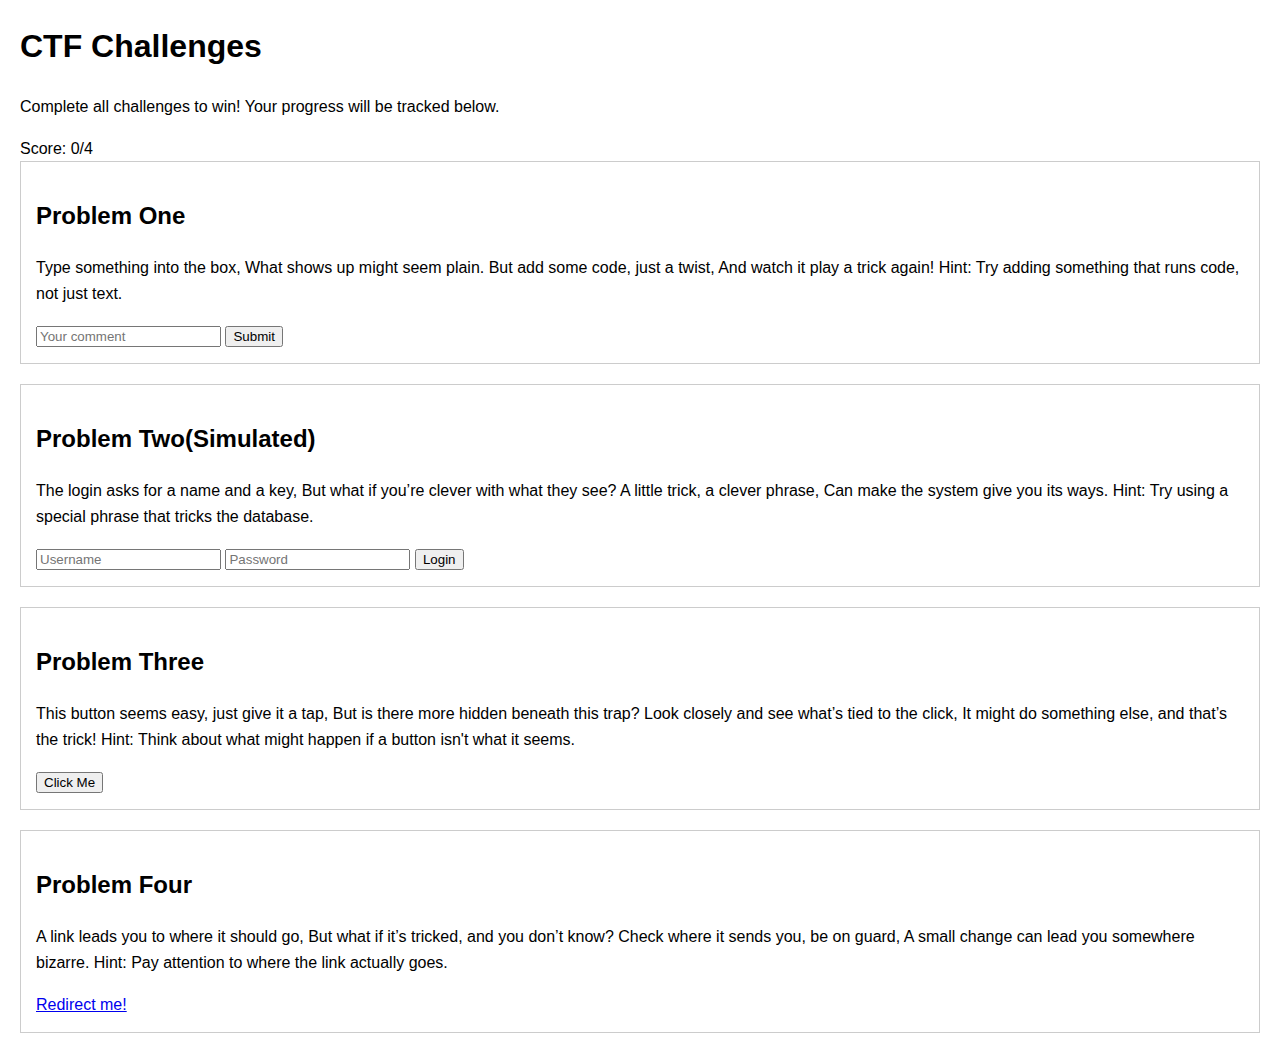
<file: ctf/test.html>
<!DOCTYPE html>
<html lang="en">
<head>
    <meta charset="UTF-8">
    <meta name="viewport" content="width=device-width, initial-scale=1.0">
    <title>CTF Challenges</title>
    <style>
        body {
            font-family: Arial, sans-serif;
            line-height: 1.6;
            margin: 20px;
        }
        .challenge {
            border: 1px solid #ccc;
            padding: 15px;
            margin-bottom: 20px;
        }
        .completed {
            background-color: #d4edda;
        }
    </style>
</head>
<body>
    <h1>CTF Challenges</h1>
    <p>Complete all challenges to win! Your progress will be tracked below.</p>
    <div id="score">Score: 0/4</div>

    <!-- XSS Challenge -->
    <div class="challenge" id="challenge-xss">
        <h2>Problem One</h2>
        <p>Type something into the box,
            What shows up might seem plain.
            But add some code, just a twist,
            And watch it play a trick again!
            Hint: Try adding something that runs code, not just text.
        </p>
        <form id="xss-form">
            <input type="text" id="xss-input" placeholder="Your comment">
            <button type="submit">Submit</button>
        </form>
        <div id="xss-output"></div>
    </div>

    <!-- SQL Injection Challenge -->
    <div class="challenge" id="challenge-sql">
        <h2>Problem Two(Simulated)</h2>
        <p>The login asks for a name and a key,
            But what if you’re clever with what they see?
            A little trick, a clever phrase,
            Can make the system give you its ways.
            Hint: Try using a special phrase that tricks the database.
        </p>
        <form id="sql-form">
            <input type="text" id="sql-username" placeholder="Username">
            <input type="password" id="sql-password" placeholder="Password">
            <button type="submit">Login</button>
        </form>
        <div id="sql-output"></div>
    </div>

    <!-- Clickjacking Challenge -->
    <div class="challenge" id="challenge-clickjacking">
        <h2>Problem Three</h2>
        <p>This button seems easy, just give it a tap,
            But is there more hidden beneath this trap?
            Look closely and see what’s tied to the click,
            It might do something else, and that’s the trick!
            Hint: Think about what might happen if a button isn't what it seems.</p>
        <div style="position: relative;">
            <iframe src="about:blank" style="opacity: 0.01; pointer-events: none; width: 300px; height: 100px; border: none; position: absolute;"></iframe>
            <button id="clickjacking-button">Click Me</button>
        </div>
    </div>

    <!-- Open Redirect Challenge -->
    <div class="challenge" id="challenge-redirect">
        <h2>Problem Four</h2>
        <p>A link leads you to where it should go,
            But what if it’s tricked, and you don’t know?
            Check where it sends you, be on guard,
            A small change can lead you somewhere bizarre.
            Hint: Pay attention to where the link actually goes.</p>
        <a id="redirect-link" href="?redirect=http://example.com">Redirect me!</a>
    </div>

    <script>
        const challenges = {
            xss: false,
            sql: false,
            clickjacking: false,
            redirect: false,
        };

        function updateScore() {
            const score = Object.values(challenges).filter(Boolean).length;
            document.getElementById('score').textContent = `Score: ${score}/4`;

            if (score === 4) {
                alert('Congratulations! You completed all challenges!');
                const link = document.createElement('a');
                link.href = 'data:text/plain;charset=utf-8,' + encodeURIComponent('CTF{all_challenges_completed}');
                link.download = 'flag.txt';
                link.style.display = 'none';
                document.body.appendChild(link);
                link.click();
                document.body.removeChild(link);
            }
        }

        // XSS Challenge
        document.getElementById('xss-form').addEventListener('submit', function (e) {
            e.preventDefault();
            const input = document.getElementById('xss-input').value;
            document.getElementById('xss-output').innerHTML = input;
            if (input.includes('<script>')) {
                challenges.xss = true;
                document.getElementById('challenge-xss').classList.add('completed');
                updateScore();
            }
        });

        // SQL Injection Challenge
        document.getElementById('sql-form').addEventListener('submit', function (e) {
            e.preventDefault();
            const username = document.getElementById('sql-username').value;
            const password = document.getElementById('sql-password').value;
            if (username === 'admin' && password.includes("' OR 1=1 --")) {
                document.getElementById('sql-output').textContent = 'Login successful!';
                challenges.sql = true;
                document.getElementById('challenge-sql').classList.add('completed');
                updateScore();
            } else {
                document.getElementById('sql-output').textContent = 'Invalid credentials.';
            }
        });

        // Clickjacking Challenge
        document.getElementById('clickjacking-button').addEventListener('click', function () {
            challenges.clickjacking = true;
            document.getElementById('challenge-clickjacking').classList.add('completed');
            updateScore();
        });

        // Open Redirect Challenge
        const params = new URLSearchParams(window.location.search);
        const redirect = params.get('redirect');
        if (redirect === 'http://flag.com') {
            challenges.redirect = true;
            document.getElementById('challenge-redirect').classList.add('completed');
            updateScore();
        }

        updateScore();
    </script>
</body>
</html>
</file>
